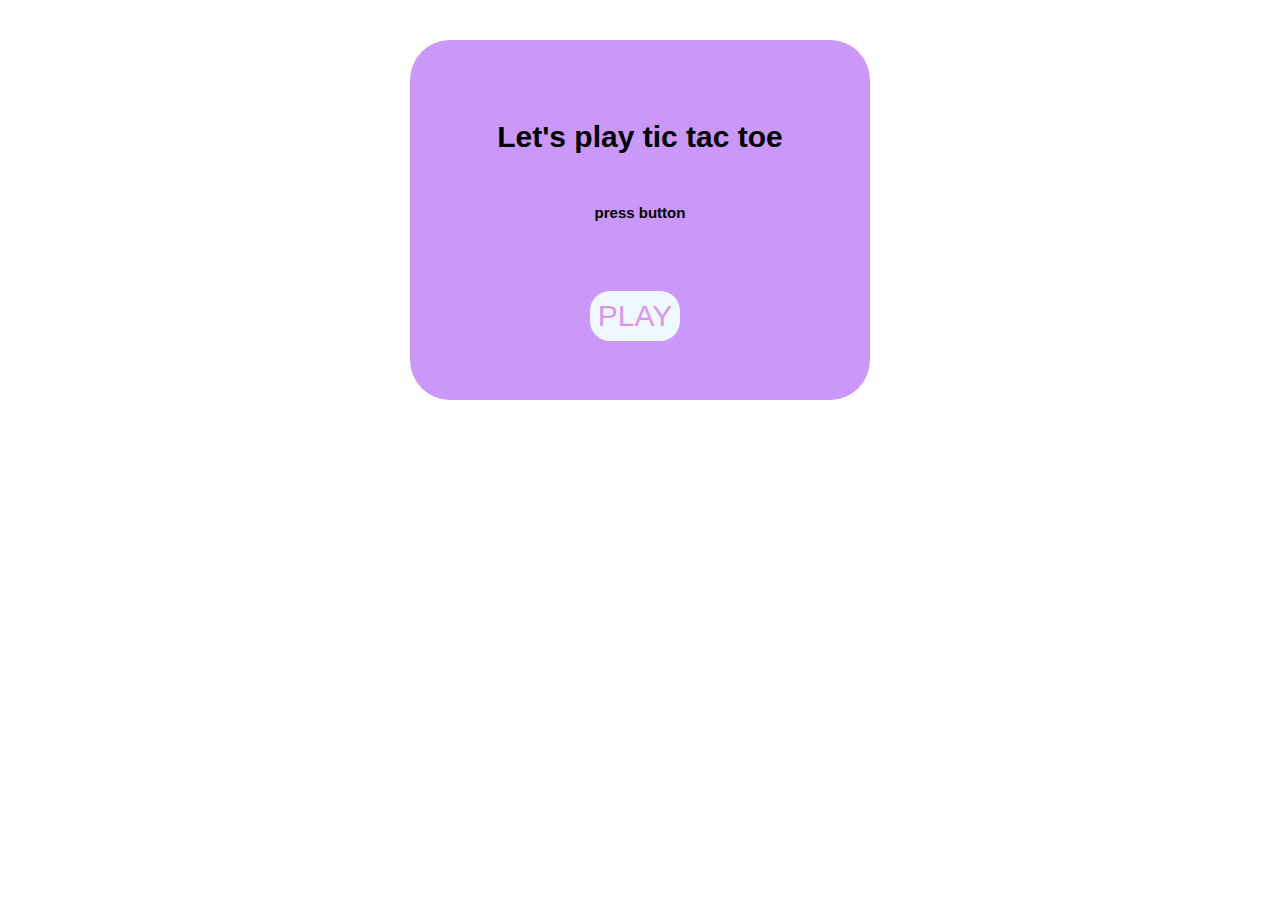
<file: index.html>
<!DOCTYPE html>
<html lang="en">
<head>
    <meta charset="UTF-8">
    <meta name="viewport" content="width=device-width, initial-scale=1.0">
    <title>Tic Tac Toe</title>
    <link rel="stylesheet" href="indexstyle.css">

</head>
<body>
    <div class="box">
        <h1>Let's play tic tac toe</h1>
        <h4>press button</h4>
       <a href="./main.html"><button class="btn">PLAY</button></a> 
    </div>
</body>
</html>
</file>
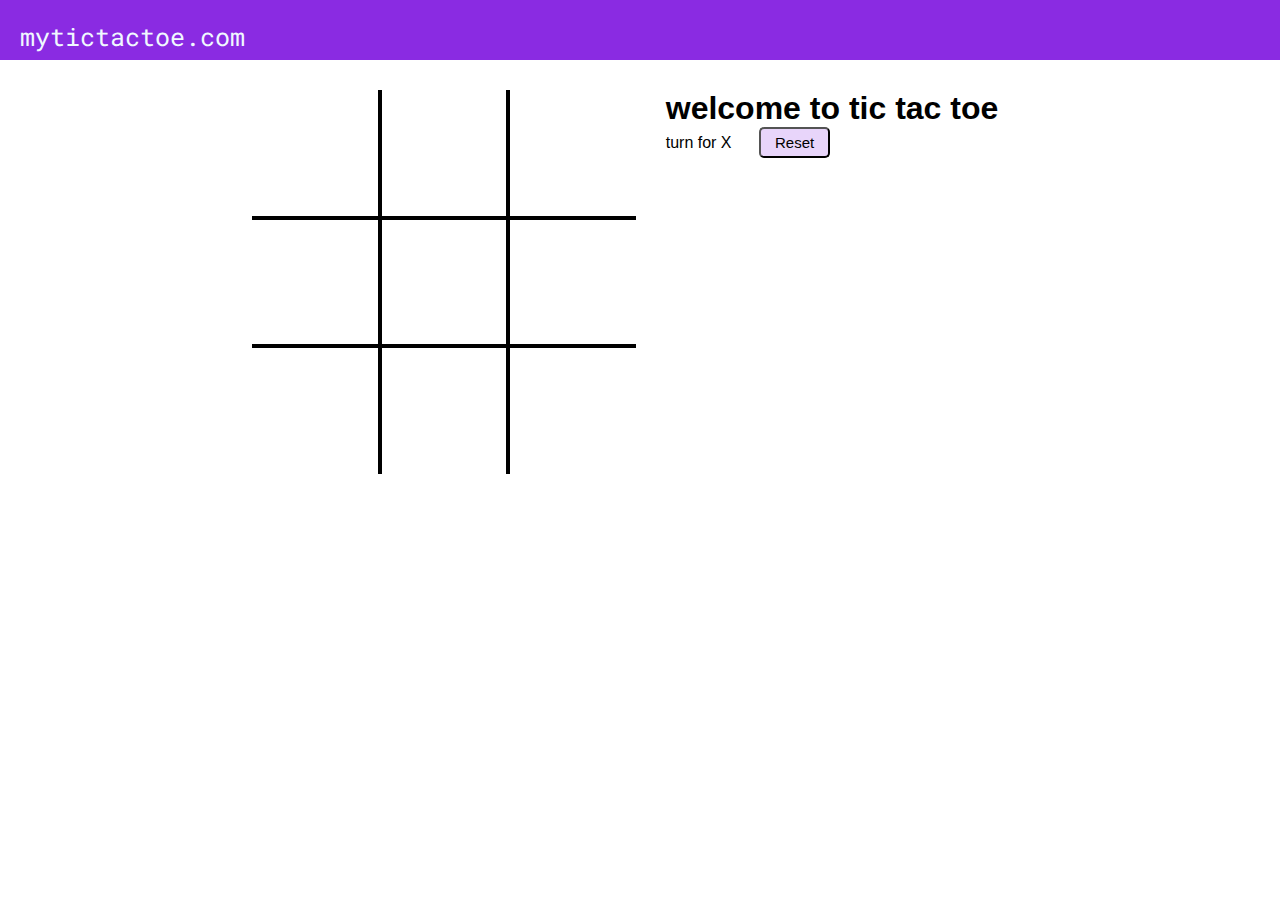
<file: main.html>
<!DOCTYPE html>
<html lang="en">
<head>
    <meta charset="UTF-8">
    <meta name="viewport" content="width=device-width, initial-scale=1.0">
    <title>Tic tac toe</title>
    <link rel="stylesheet" href="style.css">
</head>
<body>
    <nav>
        <ul>mytictactoe.com</ul>
    </nav>

    <div class="gamecontainer">
        
        <div class="container">
           
            <div class="box bt-0 bl-0"><span class="boxtext"></span></div>
            <div class="box bt-0"><span class="boxtext"></span></div>
            <div class="box bt-0 br-0"><span class="boxtext"></span></div>
            <div class="box bl-0"><span class="boxtext"></span></div>
            <div class="box"><span class="boxtext"></span></div>
            <div class="box br-0"><span class="boxtext"></span></div>
            <div class="box bb-0 bl-0"><span class="boxtext"></span></div>
            <div class="box bb-0"><span class="boxtext"></span></div>
            <div class="box bb-0 br-0"><span class="boxtext"></span></div>
           
        </div>

        <div class="gameInfo">
            <h1>welcome to tic tac toe</h1>

            <span class="info">turn for X</span>
            <button id="reset">Reset</button>

            <div class="imgbox">
                <img src="./dance-cartoon.gif" alt=""/>
            </div>
        </div>

        
    </div>

    <script src="script.js"></script>
</body>
</html>
</file>
<file: indexstyle.css>
.box{
    
    height: 300px;
    width:400px;
    padding: 30px;
    margin: 40px auto;
    background-color:rgb(202, 152, 248);
    border: none;
    border-radius: 40px;
    cursor:default;
   
}
h1{
    font-family: 'Gill Sans', 'Gill Sans MT', Calibri, 'Trebuchet MS', sans-serif;
    font-size: 30px;
    text-align: center;
    padding-top: 30px;
}
h4{
    font-family: 'Gill Sans', 'Gill Sans MT', Calibri, 'Trebuchet MS', sans-serif;
    font-size: 15px;
    text-align: center;
    padding-top: 30px;
}
.btn{
    height: 50px;
    width: 90px;
    font-family: 'Gill Sans', 'Gill Sans MT', Calibri, 'Trebuchet MS', sans-serif;
    font-size: 30px;
    border: none;
    border-radius: 20px;
    background-color: aliceblue;
    color:rgb(216, 151, 235);
    margin-left: 150px;
    margin-top: 50px;
    
}

.btn:hover{
    
    background-color: rgb(83, 43, 121);
}
</file>
<file: style.css>
@import url('https://fonts.googleapis.com/css2?family=Chela+One&family=Roboto+Mono:wght@100&display=swap');


*{
    margin: 0;
    padding: 0;
}

nav{
    background-color: blueviolet;
    color: aliceblue;
    height: 20px;
    align-items: center;
    padding: 20px;
    font-size: 25px;
    font-family: 'Roboto Mono', monospace;

}

nav ul{
    list-style-type: none;
    
}
.gamecontainer{
    
    display: flex;
    justify-content: center;
    margin-top: 30px;
}

.container{
    display: grid;
    grid-template-rows:repeat(3,10vw);
    grid-template-columns: repeat(3,10vw);
    font-family:Arial, Helvetica, sans-serif;
    
}

.box{
    border:2px solid black;
    font-size: 8vw;
    cursor: pointer;
    display: flex;
    justify-content: center; 
}

.box:hover{
    background-color: rgb(221, 202, 239);
}

.gameInfo{
    padding: 0 30px;
    font-family: 'Chela One', cursive;
    font-family:'Franklin Gothic Medium', 'Arial Narrow', Arial, sans-serif;

}
.imgbox img{
   width: 0;
   transition: width is ease-in-out;
}

.br-0{
    border-right: 0;
}
.bl-0{
    border-left: 0;
}
.bt-0{
    border-top: 0;
}
.bb-0{
    border-bottom: 0;
}
#reset{
    margin: 0 23px;
    padding: 5px 14px;
    background-color: rgb(232, 213, 250);
    border-radius: 5px;
    cursor: pointer;
    font-family: 'Lucida Sans', 'Lucida Sans Regular', 'Lucida Grande', 'Lucida Sans Unicode', Geneva, Verdana, sans-serif;
    font-size: 15px;
}


@media  screen and (max-width: 700px) 
{
    .gamecontainer{
        flex-wrap: wrap;
    }

   .gameInfo{
    margin-top: 34px;
   } 
   .gameInfo h1{
        font-size: 1.5rem ;
   }
   .container{
    display: grid;
    grid-template-columns: repeat(3,20vw);
    grid-template-rows: repeat(3,20vw);
   }

}
</file>
